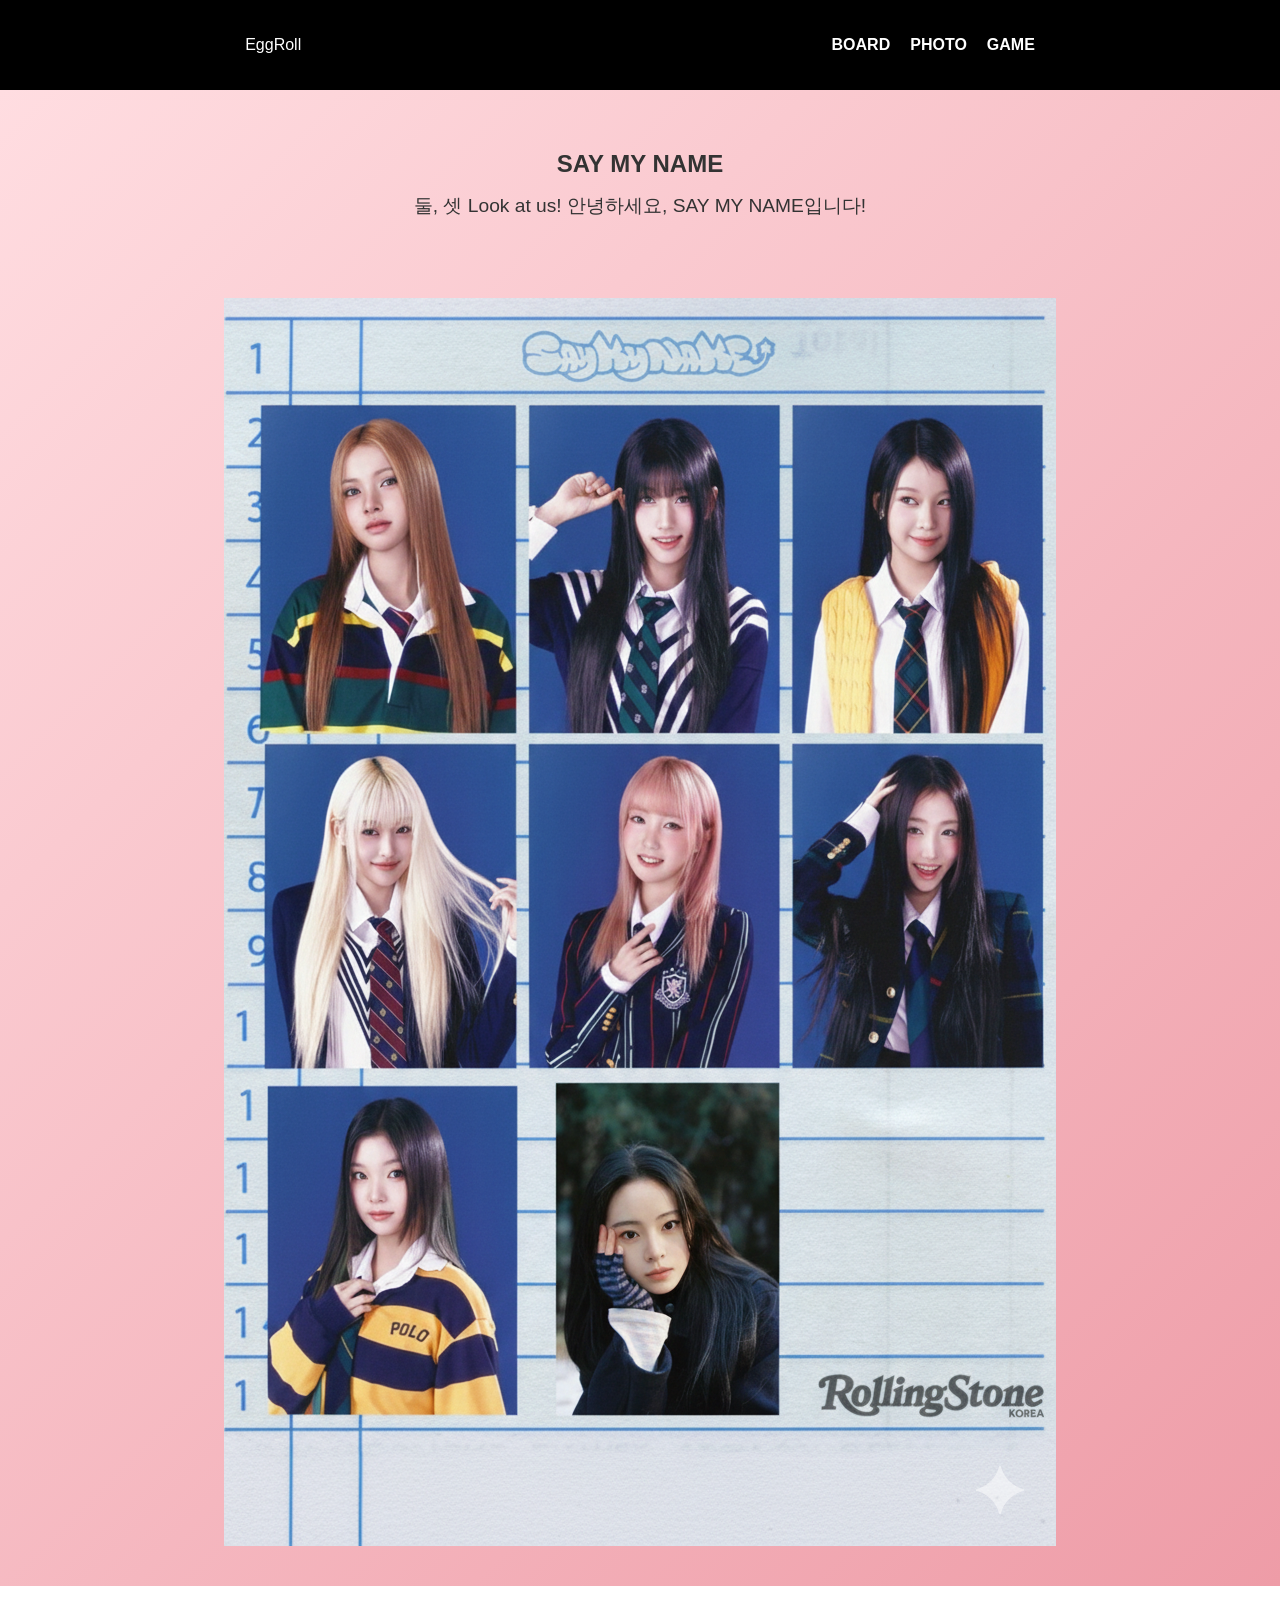
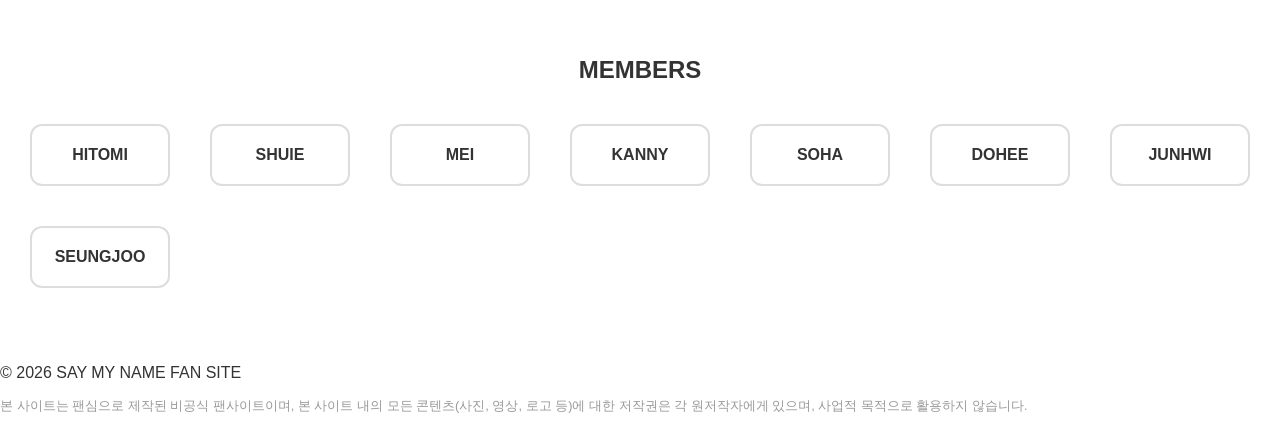
<file: index.html>
<!DOCTYPE html>
<html lang="ko">
<head>
    <meta charset="UTF-8">
    <meta name="viewport" content="width=device-width, initial-scale=1.0">
    <title>LOVvmE & SAY MY NAME 팬 페이지</title>
    <link rel="stylesheet" href="style.css">
</head>
<body>
    <header>
        <nav>
            <div class="logo">EggRoll</div>
            <ul>
                <li><a href="board.html" >BOARD</a></li>
                <li><a href="photo.html">PHOTO</a></li>
                <li><a href="game.html">GAME</a></li>
            </ul>
        </nav>
    </header>
    <main>
        <section id="about" class="hero">
            <h1>SAY MY NAME</h1>
            <p>둘, 셋 Look at us! 안녕하세요, SAY MY NAME입니다!</p>
            <div class="main-photo"></div>
                <img src="images/group-photo.png" alt="세이마이네임 단체 사진">
        </section>

        <section id="members">
            <h2>MEMBERS</h2>
            <div class="member-grid">
                <div class="member-card hitomi">HITOMI</div>
                <div class="member-card shuie">SHUIE</div>
                <div class="member-card mei">MEI</div>
                <div class="member-card kanny">KANNY</div>
                <div class="member-card soha">SOHA</div>
                <div class="member-card dohee">DOHEE</div>
                <div class="member-card junhwi">JUNHWI</div>
                <div class="member-card seungjoo">SEUNGJOO</div>
            </div>
        </section>
    </main>

<footer>
        <p>&copy; 2026 SAY MY NAME FAN SITE</p>
        <div class="footer-content">
        <p style="font-size: 0.8rem; color: #999;">
            본 사이트는 팬심으로 제작된 비공식 팬사이트이며, 본 사이트 내의 모든 콘텐츠(사진, 영상, 로고 등)에 대한 저작권은 각 원저작자에게 있으며, 사업적 목적으로 활용하지 않습니다.
        </p>
    </div>
    </footer>
    
    <div id="profile-modal" class="modal">
        <div class="modal-content">
            <span class="close-btn">&times;</span>
            <div id="modal-body">
                </div>
        </div>
    </div>
    <script src="script.js"></script>
</body>
</html>
</file>
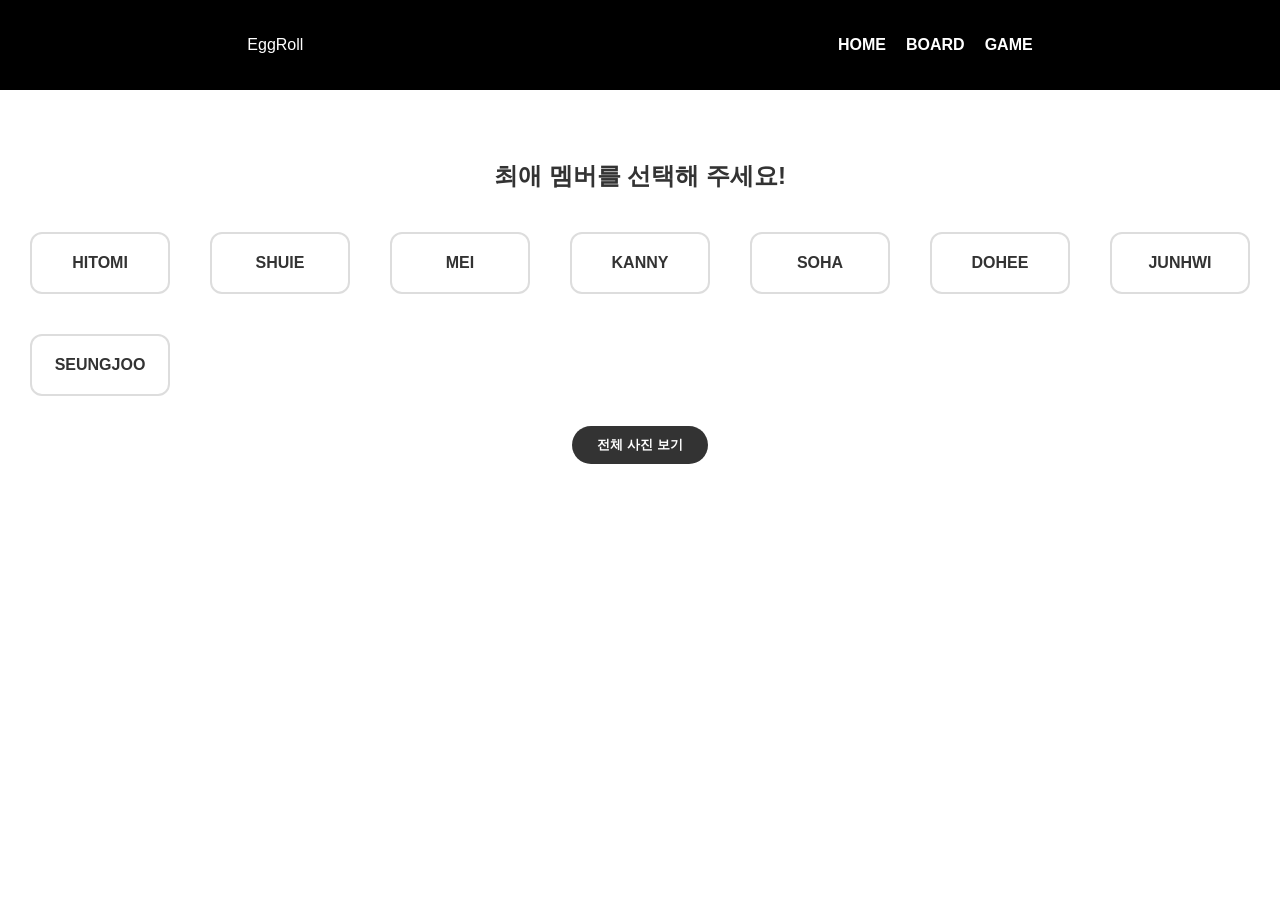
<file: photo.html>
<!DOCTYPE html>

<html lang="ko">

<head>

    <meta charset="UTF-8">

    <title>SAY MY NAME - PHOTO GALLERY</title>

    <link rel="stylesheet" href="style.css">

</head>

<body>

    <header>

        <nav>

            <div class="logo">EggRoll</div>

            <ul>

                <li><a href="index.html">HOME</a></li>

                <li><a href="board.html">BOARD</a></li>

                <li><a href="game.html">GAME</a></li>

            </ul>

        </nav>

    </header>



    <main id="photo-page">

        <section id="member-select-view">

            <h2>최애 멤버를 선택해 주세요!</h2>

            <div class="member-grid">

                <div class="member-card hitomi" onclick="openMemberGallery('HITOMI')">HITOMI</div>

                <div class="member-card shuie" onclick="openMemberGallery('SHUIE')">SHUIE</div>

                <div class="member-card mei" onclick="openMemberGallery('MEI')">MEI</div>

                <div class="member-card kanny" onclick="openMemberGallery('KANNY')">KANNY</div>

                <div class="member-card soha" onclick="openMemberGallery('SOHA')">SOHA</div>

                <div class="member-card dohee" onclick="openMemberGallery('DOHEE')">DOHEE</div>

                <div class="member-card junhwi" onclick="openMemberGallery('JUNHWI')">JUNHWI</div>

                <div class="member-card seungjoo" onclick="openMemberGallery('SEUNGJOO')">SEUNGJOO</div>

            </div>

            <button class="view-all-btn" onclick="openMemberGallery('ALL')">전체 사진 보기</button>

        </section>



        <section id="gallery-view" style="display:none;">

            <h2 id="gallery-title">MEMBER NAME</h2>

            <div id="upload-form" class="upload-section">

                <input type="text" id="nicknameInput" placeholder="닉네임" maxlength="10">

                <input type="file" id="imageInput" accept="image/*">

                <button onclick="uploadPhoto()">사진 등록</button>

            </div>



            <div id="photo-grid" class="photo-grid"></div>

            <button class="back-btn" onclick="showMemberSelect()">뒤로 가기</button>

        </section>

    </main>



    <script>

        let currentMember = 'ALL';

const memberOrder = ['HITOMI', 'SHUIE', 'MEI', 'KANNY', 'SOHA', 'DOHEE', 'JUNHWI', 'SEUNGJOO'];



// 멤버별 색상 매핑 (공통 사용)

const memberColors = {

    'HITOMI': '#f6f07b',

    'SHUIE': '#cca9dd',

    'MEI': '#f2afce',

    'KANNY': '#de3b60',

    'SOHA': '#f47c50',

    'DOHEE': '#f0f0f0',

    'JUNHWI': '#464153',

    'SEUNGJOO': '#bcddc4'

};



function showMemberSelect() {

    document.getElementById('member-select-view').style.display = 'block';

    document.getElementById('gallery-view').style.display = 'none';

}



function openMemberGallery(member) {

    currentMember = member;

    const uploadForm = document.getElementById('upload-form');

   

    document.getElementById('member-select-view').style.display = 'none';

    document.getElementById('gallery-view').style.display = 'block';

    document.getElementById('gallery-title').innerText = member === 'ALL' ? "SAY MY NAME PHOTO" : member + " GALLERY";



    if (member === 'ALL') {

        uploadForm.style.display = 'none';

    } else {

        uploadForm.style.display = 'block';

        uploadForm.className = 'upload-section';

        uploadForm.classList.add('bg-' + member.toLowerCase());

    }

    displayPhotos();

}



function uploadPhoto() {

    const fileInput = document.getElementById('imageInput');

    const nickInput = document.getElementById('nicknameInput'); // 닉네임 필드 가져오기



    if (!nickInput.value.trim()) { alert("닉네임을 입력해주세요!"); return; } // 닉네임 확인

    if (!fileInput.files[0]) { alert("사진을 선택해주세요!"); return; }



    const reader = new FileReader();

    reader.onload = function(e) {

        const photoData = {

            id: Date.now(),

            member: currentMember,

            src: e.target.result,

            nickname: nickInput.value.trim() // [추가] 닉네임 저장

        };

        let photos = JSON.parse(localStorage.getItem('saymyname_photos')) || [];

        photos.push(photoData);

        localStorage.setItem('saymyname_photos', JSON.stringify(photos));

       

        displayPhotos();

        fileInput.value = "";

        nickInput.value = ""; // 입력창 초기화

    };

    reader.readAsDataURL(fileInput.files[0]);

}



// [중요] 삭제 버튼과 색상 기능이 통합된 displayPhotos

function displayPhotos() {

    const grid = document.getElementById('photo-grid');

    let photos = JSON.parse(localStorage.getItem('saymyname_photos')) || [];

   

    if (currentMember === 'ALL') {

        photos.sort((a, b) => memberOrder.indexOf(a.member) - memberOrder.indexOf(b.member));

    } else {

        photos = photos.filter(p => p.member === currentMember);

    }



    grid.innerHTML = photos.map(p => {

    const bgColor = memberColors[p.member] || '#ee9ca7';

    const textColor = (p.member === 'DOHEE') ? '#333' : 'white';



    return `

        <div class="photo-card">

            <img src="${p.src}">

            <div class="tag" style="background-color: ${bgColor}; color: ${textColor};">

                ${p.member}

            </div>

            <div class="uploader-name">By. ${p.nickname || '익명'}</div>

            <button class="delete-btn" onclick="deletePhoto(${p.id})">×</button>

        </div>

    `;

}).join('');

}



function deletePhoto(id) {

    if (confirm("이 사진을 삭제하시겠습니까?")) {

        let photos = JSON.parse(localStorage.getItem('saymyname_photos')) || [];

        photos = photos.filter(p => p.id !== id);

        localStorage.setItem('saymyname_photos', JSON.stringify(photos));

        displayPhotos();

    }

}

    </script>

</body>

</html>
</file>
<file: style.css>
/* 기본 설정 */
body {
    margin: 0;
    font-family: 'Pretendard', sans-serif;
    background-color: #fff;
    color: #333;
}


/* 네비게이션 바 */
header {
    background: #000;
    color: #fff;
    padding: 20px 0;
    position: sticky;
    top: 0;
    z-index: 100; /* 업로드 바(10)보다 훨씬 높은 값을 주어 항상 최상단 유지 */
}

nav {
    display: flex;
    justify-content: space-around;
    align-items: center;
}

nav ul {
    list-style: none;
    display: flex;
    gap: 20px;
}

nav a {
    color: white;
    text-decoration: none;
    font-weight: bold;
}

/* 메인 섹션 수정 */
.hero {
    min-height: 60vh; /* height 대신 min-height 권장 */
    display: flex;
    flex-direction: column;
    justify-content: center;
    align-items: center;
    background: linear-gradient(135deg, #ffdde1, #ee9ca7);
    text-align: center;
    padding: 40px 20px;
    gap: 10px; /* 요소들 사이의 간격을 좁게 설정 (중요!) */
}

.hero h1 {
    margin-bottom: 5px; /* 제목 아래 여백 최소화 */
}

.hero p {
    margin-top: 0;      /* 인사말 위 여백 제거 */
    font-size: 1.2rem;
    font-weight: 500;
}

/* 메인 사진 스타일링 수정 */
.main-photo {
    width: 90%;          /* 모바일 고려 */
    max-width: 800px;    /* 너무 크면 부담스러우니 살짝 줄임 */
    margin: 20px auto;   /* 중앙 정렬 및 위아래 여백 */
}

.main-photo img {
    width: 100%;         
    height: auto;        
    border-radius: 20px; 
    box-shadow: 0 10px 30px rgba(0,0,0,0.15); /* 좀 더 부드러운 그림자 */
    display: block;      /* 하단 공백 제거 */
}

/* 멤버 섹션 */
#members {
    padding: 50px 20px;
    text-align: center;
}

.member-grid {
    display: grid;
    grid-template-columns: repeat(auto-fit, minmax(150px, 1fr));
    gap: 20px;
    margin-top: 30px;
}

.member-card {
    padding: 40px;
    background: #f9f9f9;
    border-radius: 10px;
    font-weight: bold;
    border: 1px solid #ddd;
}

/*==================================================================*/
/* 게시판 전체 컨테이너 */
#board {
    padding: 60px 20px;
    background-color: #fffafb; /* 연한 핑크톤 배경 */
    text-align: center;
}

.board-container {
    max-width: 600px;
    margin: 0 auto;
}

/* 입력 양식 */
.message-form {
    display: flex;
    flex-direction: column;
    gap: 10px;
    margin-bottom: 40px;
    background: white;
    padding: 20px;
    border-radius: 15px;
    box-shadow: 0 4px 15px rgba(0,0,0,0.05);
}

.message-form input, .message-form textarea {
    padding: 12px;
    border: 1px solid #ddd;
    border-radius: 8px;
    font-size: 14px;
}

.message-form textarea {
    height: 100px;
    resize: none;
}

.message-form button {
    background: #53d4b4;
    color: #ffffff;
    border: none;
    padding: 12px;
    border-radius: 8px;
    cursor: pointer;
    font-weight: bold;
    transition: 0.3s;
}

.message-form button:hover {
    background: #53d4b4;
    color: #000000;
}

/* 메시지 목록 디자인(board) */ 
.message-list {
    text-align: left;
    display: flex;
    flex-direction: column;
    gap: 15px;
}

/* --- 메시지 카드 기본 스타일 --- */
.message-card {
    background: white;
    padding: 15px;
    border-radius: 8px; /* 조금 더 둥글게 변경 */
    box-shadow: 0 2px 5px rgba(0,0,0,0.05);
    transition: transform 0.2s;
}

/* --- 멤버별 고유 컬러 정의 --- */
/* HITOMI: 노랑 */
.message-card.hitomi { border-left: 5px solid #f6f07b; }
.message-card.hitomi .member-name { color: #d4cc00; }

/* SHUIE: 보라 */
.message-card.shuie { border-left: 5px solid #cca9dd; }
.message-card.shuie .member-name { color: #9b6ab3; }

/* MEI: 핑크 */
.message-card.mei { border-left: 5px solid #f2afce; }
.message-card.mei .member-name { color: #e577ab; }

/* KANNY: 빨강/체리 */
.message-card.kanny { border-left: 5px solid #de3b60; }
.message-card.kanny .member-name { color: #de3b60; }

/* SOHA: 주황 */
.message-card.soha { border-left: 5px solid #f47c50; }
.message-card.soha .member-name { color: #f47c50; }

/* DOHEE: 흰색/연회색 (배경이 밝으므로 테두리만) */
.message-card.dohee { border-left: 5px solid #d1d1d1; }
.message-card.dohee .member-name { color: #666; }

/* JUNHWI: 진한 회색/남색 */
.message-card.junhwi { border-left: 5px solid #464153; }
.message-card.junhwi .member-name { color: #464153; }

/* SEUNGJOO: 민트/연두 */
.message-card.seungjoo { border-left: 5px solid #bcddc4; }
.message-card.seungjoo .member-name { color: #7ab88a; }

/* 기존 strong 스타일 수정 (색상을 개별 지정하기 위함) */
.message-card .member-name {
    display: block;
    margin-bottom: 5px;
    font-weight: bold;
}

.message-card strong {
    color: #ee9ca7;
    display: block;
    margin-bottom: 5px;
}

.message-card small {
    color: #999;
    font-size: 11px;
}

.message-card p {
    margin: 10px 0 0;
}

/*==================================================================*/
/* 사진 페이지 레이아웃(photo) */
#photo-page {
    padding: 50px 20px;
    text-align: center;
}

.member-selector {
    margin: 20px 0;
}

.upload-section {
    padding: 20px;
    border-radius: 10px;
    margin-bottom: 30px;
    transition: background-color 0.3s ease;
    
    /* [추가] 스크롤 시 사진이 아래로 지나가도록 설정 */
    position: relative; 
    z-index: 10;        /* 사진(기본값 0)보다 높은 숫자를 부여 */
    background-color: #f6f07b; /* 투명하지 않게 배경색을 확실히 지정 (히토미 예시) */
}

/* 멤버별 배경색 정의 (클래스 방식) */
.bg-hitomi { background-color: #f6f07b !important; }
.bg-shuie { background-color: #cca9dd !important; } 
.bg-mei { background-color: #f2afce !important; }    
.bg-kanny { background-color: #FF7F7F !important; }  
.bg-soha { background-color: #f47c50 !important; }   
.bg-dohee { background-color: #f0f0f0 !important; }  
.bg-junhwi { background-color: #464153 !important; } 
.bg-seungjoo { background-color: #bcddc4 !important; }  

/* 갤러리 그리드 정렬 보정 */
.photo-grid {
    display: grid;
    /* [수정] 220px -> 280px로 키워 사진을 더 크게 보여줍니다 */
    grid-template-columns: repeat(auto-fill, minmax(280px, 1fr)); 
    gap: 25px;           /* 카드 사이 간격을 조금 더 넓게 */
    padding: 20px;
    margin-top: 20px;
    justify-content: center; /* 그리드 전체를 중앙으로 */
}

.photo-card {
    position: relative;
    overflow: hidden;
    border-radius: 12px;
    box-shadow: 0 4px 10px rgba(0,0,0,0.1);
}

.photo-card img {
    width: 100%;
    /* [기존] 300px 고정 대신 비율로 설정하면 더 유연합니다 */
    aspect-ratio: 4 / 5;  /* 세로로 조금 더 긴 비율 (인물 사진에 최적) */
    object-fit: cover;
    
    /* [추가] 사진의 윗부분을 기준으로 맞춤 (머리 잘림 방지) */
    object-position: top center; 
    
    display: block;
    transition: transform 0.3s ease;
    background-color: #f8f8f8;
}

.photo-card .tag {
    position: absolute;
    bottom: 10px;
    left: 10px;
    padding: 5px 10px;
    border-radius: 5px;
    font-size: 12px;
    font-weight: bold; /* 가독성을 위해 추가 */
    box-shadow: 0 2px 4px rgba(0,0,0,0.2); /* 태그가 더 잘 보이게 그림자 추가 */
}

/* 버튼 및 카드 스타일 추가 */
.view-all-btn, .back-btn {
    margin-top: 20px;
    padding: 10px 25px;
    background: #333;
    color: white;
    border: none;
    border-radius: 20px;
    cursor: pointer;
    font-weight: bold;
}

/* 공통 hover 효과 (살짝 올라가는 느낌 등) */
.member-card {
    border: 2px solid #ddd;
    border-radius: 12px;
    padding: 20px;
    margin: 10px;
    text-align: center;
    cursor: pointer;
    transition: all 0.3s ease; /* 부드러운 전환 */
    background: white;
}

.member-card:hover {
    transform: translateY(-8px);
    box-shadow: 0 10px 20px rgba(0,0,0,0.1);
    color: white; /* 글자색을 흰색으로 변경하면 더 예뻐요 */
}

/* 멤버별 고유 색상 (공식 컬러나 상징색에 맞춰 수정하세요!) */
.member-card.hitomi:hover { background-color: #f6f07b; border-color: #f6f07b; } /* 노랑 */
.member-card.shuie:hover { background-color: #cca9dd; border-color: #cca9dd; }  /* 보라 */
.member-card.mei:hover { background-color: #f2afce; border-color: #f2afce; }    /* 핑크 */
.member-card.kanny:hover { background-color: #de3b60; border-color: #de3b60; }  /* 빨강 */
.member-card.soha:hover { background-color: #f47c50; border-color: #f47c50; }   /* 주황 */
.member-card.dohee:hover { background-color: #f0f0f0; border-color: #f0f0f0; color: #333 !important; }  /* 흰 */
.member-card.junhwi:hover { background-color: #464153; border-color: #464153; } /* 검정 */
.member-card.seungjoo:hover { background-color: #bcddc4; border-color: #bcddc4; } /* 초록 */


/* 삭제 버튼 스타일 */
.photo-card .delete-btn {
    position: absolute;
    top: 10px;
    right: 10px;
    background: rgba(0, 0, 0, 0.5);
    color: white;
    border: none;
    border-radius: 50%;
    width: 25px;
    height: 25px;
    cursor: pointer;
    font-size: 16px;
    line-height: 22px;
    text-align: center;
    transition: 0.2s;
    display: none; /* 기본적으로는 숨김 */
}

/* 마우스를 올렸을 때만 삭제 버튼 보이게 하기 */
.photo-card:hover .delete-btn {
    display: block;
}

.photo-card .delete-btn:hover {
    background: #ff4d4d; /* 삭제 버튼에 마우스 올리면 빨간색 */
}

/*멤버별 프로필*/
/* 모달 기본 스타일 */
.modal {
    display: none; /* 기본적으로 숨김 */
    position: fixed;
    z-index: 1000;
    left: 0;
    top: 0;
    width: 100%;
    height: 100%;
    background-color: rgba(0,0,0,0.7); /* 배경 어둡게 */
}

.modal-content {
    transition: border-color 0.3s ease; /* 색상이 바뀔 때 부드럽게 */
    background-color: white;
    margin: 10% auto;
    padding: 30px;
    border-radius: 20px;
    width: 80%;
    max-width: 500px;
    position: relative;
    text-align: center;
}

.close-btn {
    position: absolute;
    top: 15px;
    right: 20px;
    font-size: 30px;
    cursor: pointer;
}


/* 모달 내부 멤버 이미지 스타일 */
.modal-member-img {
    width: 150px;
    height: 150px;
    border-radius: 50%;
    object-fit: cover;
    margin-bottom: 15px;
}

/* 도희처럼 밝은 색상도 잘 보이게 만드는 마법의 코드 */
#modal-name {
    font-size: 2.5rem;
    margin-bottom: 15px;
    font-weight: 800; /* 글자를 더 두껍게 */
    
    /* 1. 글자 외곽선 효과 (검은색 테두리를 아주 얇게 두름) */
    -webkit-text-stroke: 1px rgba(0, 0, 0, 0.1); 
    
    /* 2. 입체감 있는 그림자 (흰색 글자라도 배경과 분리됨) */
    text-shadow: 2px 2px 4px rgba(0, 0, 0, 0.3);
}

/* 모달 내 이미지 컨테이너 */
.modal-image-container {
    display: flex;
    gap: 15px;         /* 간격을 조금 더 넓게 조정 */
    overflow-x: auto;  /* 가로 스크롤 허용 */
    padding: 10px 20px; /* 양옆에 여유 공간(Padding) 추가 */
    margin-bottom: 15px;
    
    /* [수정 포인트] */
    justify-content: flex-start; /* 중앙 정렬 대신 왼쪽부터 시작하게 변경 */
    scroll-behavior: smooth;    /* 스크롤을 부드럽게 */
    -webkit-overflow-scrolling: touch; /* 모바일에서 부드러운 스크롤 */
}

/* 개별 이미지 스타일 (기존과 동일하지만 여백 확인을 위해 유지) */
.modal-img {
    width: 200px;
    height: 300px;
    object-fit: cover;
    border-radius: 12px;
    box-shadow: 0 4px 12px rgba(0,0,0,0.15); /* 그림자를 조금 더 선명하게 */
    flex-shrink: 0;
}

/*비디오*/
#video-container iframe {
    max-width: 100%;
    box-shadow: 0 4px 15px rgba(0,0,0,0.2);
}

/* 사진에 마우스를 올렸을 때 클릭 가능하다는 느낌을 줍니다 */
.modal-img:hover {
    filter: brightness(0.8);
    transition: 0.3s;
}

.uploader-name {
    font-size: 0.8rem;
    color: #666;
    padding: 5px 10px;
    text-align: right;
    background: rgba(255, 255, 255, 0.8);
}

.photo-card {
    position: relative;
    border-radius: 10px;
    overflow: hidden;
    box-shadow: 0 4px 8px rgba(0,0,0,0.1);
}

#nicknameInput {
    margin-right: 100px;
    width: 120px;
    padding: 8px;
    border: 1px solid #ddd;
    border-radius: 6px;
}

/* 메인 사진이 화면 밖으로 나가는 것 방지 */
.main-photo img, 
section img {
    max-width: 100% !important; /* 화면 가로폭을 절대 넘지 않음 */
    height: auto !important;     /* 비율에 맞춰 높이 조절 */
    display: block;
    margin: 0 auto;             /* 중앙 정렬 */
}

@media screen and (max-width: 768px) {
    nav {
        padding: 10px;
        justify-content: space-between; /* 로고는 왼쪽, 메뉴는 오른쪽 */
    }
    
    nav ul {
        gap: 10px; /* 메뉴 사이 간격 줄임 */
    }

    nav a {
        font-size: 14px; /* 모바일 전용 글자 크기 */
    }
}

@media screen and (max-width: 768px) {
    .member-grid {
        display: grid;
        grid-template-columns: repeat(2, 1fr) !important; /* 무조건 한 줄에 2개 */
        gap: 10px;
        padding: 0 10px;
    }

    .member-card {
        padding: 15px 5px !important; /* 안쪽 여백 줄여서 글자 안 잘리게 */
        font-size: 12px;
        margin: 0; /* 마진 때문에 밀리는 것 방지 */
    }
}

@media screen and (max-width: 768px) {
    /* 게임 화면 컨테이너를 세로 정렬로 변경 */
    .game-wrapper { 
        display: flex;
        flex-direction: column;
        align-items: center;
    }

    canvas {
        width: 100% !important; /* 캔버스 가로를 화면에 맞춤 */
        height: auto !important;
    }

    .ranking-box {
        width: 90% !important;
        margin-top: 20px;
    }
}

/* 모바일 화면 대응 */
@media (max-width: 600px) {
    .photo-grid {
        grid-template-columns: repeat(2, 1fr); /* 모바일에서는 2열로 고정 */
        gap: 10px;
        padding: 10px;
    }
    
    .photo-card img {
        height: auto; /* 모바일에서는 자동 높이 조절 */
        aspect-ratio: 1 / 1;
    }
}
</file>
